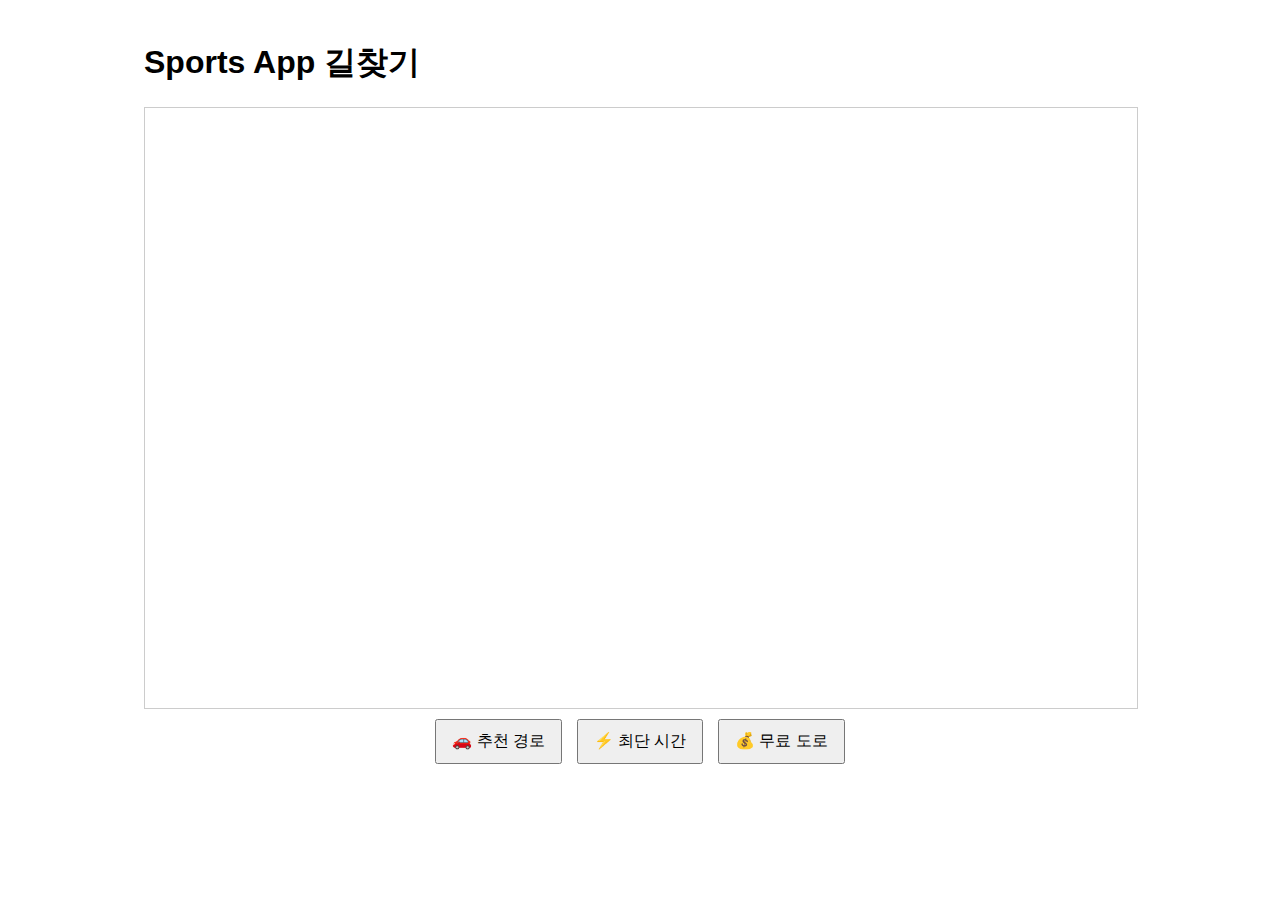
<file: index.html>
<!DOCTYPE html>
<html>
<head>
    <meta charset="UTF-8">
    <title>Sports App - 지도 길찾기</title>
    <link rel="stylesheet" href="style.css">
    <script type="text/javascript" src="https://oapi.map.naver.com/openapi/v3/maps.js?ncpKeyId=27nkfb9obp"></script>
</head>
<body>
    <div class="container">
        <h1>Sports App 길찾기</h1>
        <div id="map"></div>
        <div class="buttons">
            <button onclick="findRoute('traoptimal')">🚗 추천 경로</button>
            <button onclick="findRoute('trafast')">⚡️ 최단 시간</button>
            <button onclick="findRoute('traavoidtoll')">💰 무료 도로</button>
        </div>
    </div>
    <script src="script.js"></script>
</body>
</html>
</file>
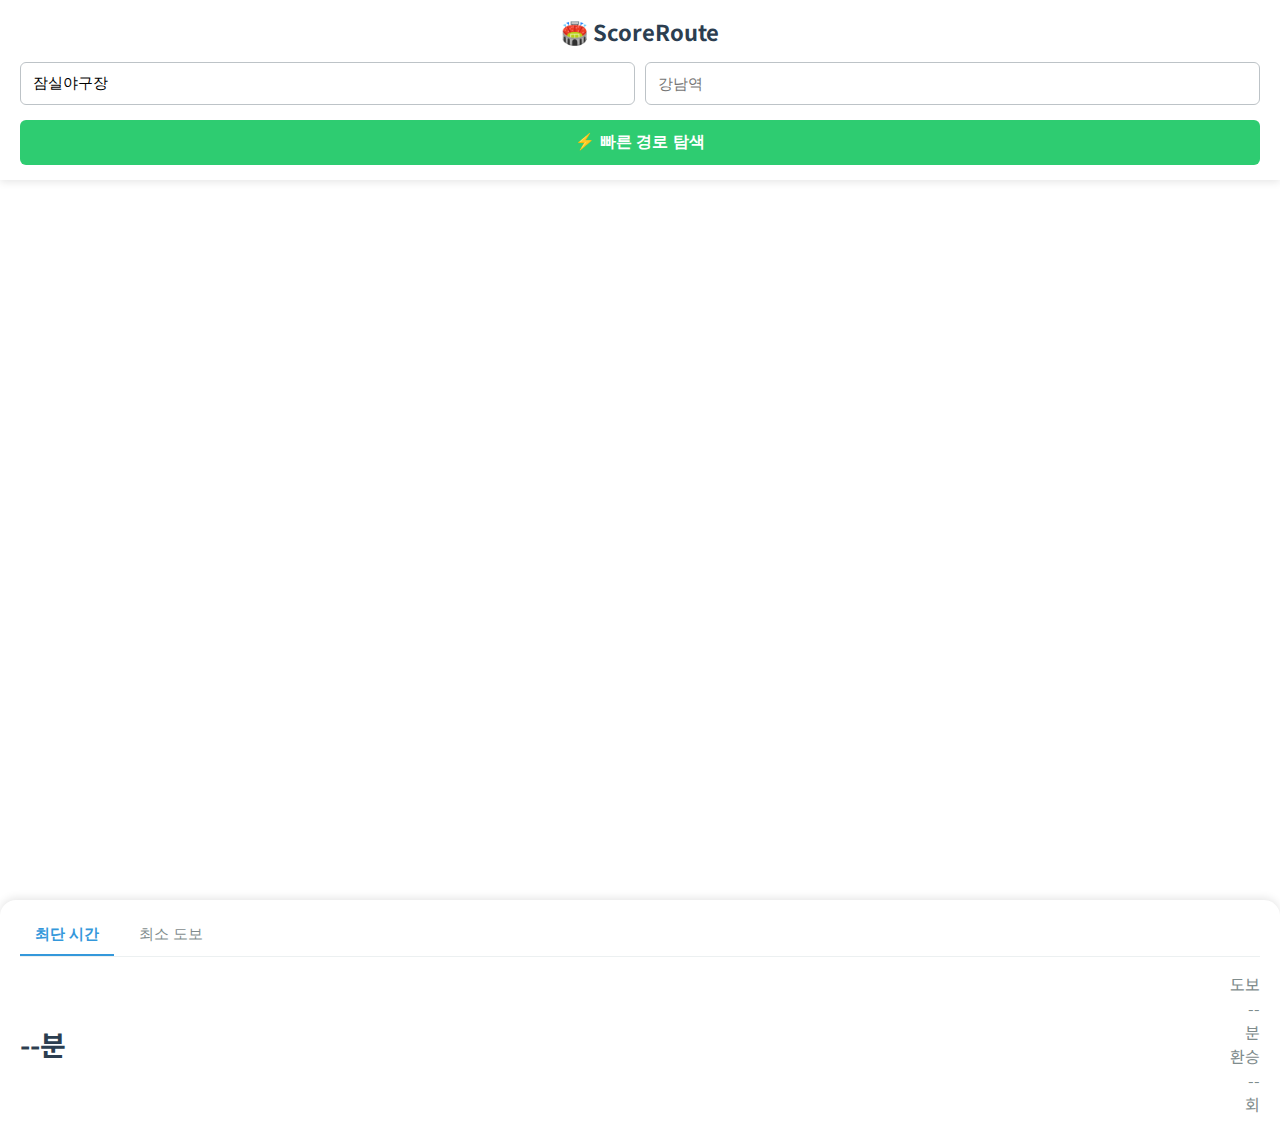
<file: static/index.html>
<!DOCTYPE html>
<html>
<head>
    <meta charset="UTF-8">
    <title>ScoreRoute - 경로 탐색</title>
    <link rel="preconnect" href="https://fonts.googleapis.com">
    <link rel="preconnect" href="https://fonts.gstatic.com" crossorigin>
    <link href="https://fonts.googleapis.com/css2?family=Noto+Sans+KR:wght@400;500;700&display=swap" rel="stylesheet">
    
    <link rel="stylesheet" href="style.css">
    <script type="text/javascript" src="https://oapi.map.naver.com/openapi/v3/maps.js?ncpKeyId=27nkfb9obp"></script>
</head>
<body>
    <div class="control-panel">
        <h1>🏟️ ScoreRoute</h1>
        <div class="form-group">
            <input type="text" id="start" value="잠실야구장" placeholder="출발지">
            <input type="text" id="destination" placeholder="강남역">
        </div>
        <button class="submit-btn">⚡ 빠른 경로 탐색</button>
    </div>

    <div id="map"></div>

    <div class="results-panel" id="results-panel">
        <div class="tabs">
            <button class="tab-btn active" data-path="fastest">최단 시간</button>
            <button class="tab-btn" data-path="walk">최소 도보</button>
        </div>
        <div class="result-content">
            <div class="time-info">
                <span id="total-time">--</span>분
            </div>
            <div class="detail-info">
                <span>도보 <span id="walk-time">--</span>분</span>
                <span>환승 <span id="transfer-count">--</span>회</span>
            </div>
        </div>
    </div>
    
    <script src="script.js"></script>
</body>
</html>
</file>
<file: style.css>
body {
    font-family: sans-serif;
    display: flex;
    justify-content: center;
    margin: 20px;
}
.container {
    width: 80%;
    max-width: 1000px;
}
#map {
    width: 100%;
    height: 600px;
    border: 1px solid #ccc;
}
.buttons {
    margin-top: 10px;
    text-align: center;
}
button {
    padding: 10px 15px;
    margin: 0 5px;
    font-size: 16px;
    cursor: pointer;
}
</file>
<file: static/style.css>
:root {
    --primary-green: #2ecc71;
    --dark-green: #27ae60;
    --text-dark: #2c3e50;
    --panel-bg: #ffffff;
    --border-light: #ecf0f1;
    --accent-blue: #3498db;
}

html, body {
    margin: 0;
    padding: 0;
    height: 100%;
    font-family: 'Noto Sans KR', sans-serif;
    overflow: hidden;
}

body {
    display: flex;
    flex-direction: column;
}

/* 상단 컨트롤 패널 */
.control-panel {
    background-color: var(--panel-bg);
    padding: 15px 20px;
    box-shadow: 0 2px 8px rgba(0,0,0,0.1);
    z-index: 10;
}

.control-panel h1 {
    font-size: 22px;
    font-weight: 700;
    text-align: center;
    margin: 0 0 15px 0;
    color: var(--text-dark);
}

.form-group {
    display: flex;
    gap: 10px;
    margin-bottom: 15px;
}

.form-group input {
    width: 100%;
    padding: 12px;
    border: 1px solid #bdc3c7;
    border-radius: 6px;
    font-size: 15px;
    font-weight: 500;
}

.submit-btn {
    width: 100%;
    padding: 12px;
    background-color: var(--primary-green);
    color: white;
    border: none;
    border-radius: 6px;
    font-size: 16px;
    font-weight: 700;
    cursor: pointer;
    transition: background-color 0.2s ease;
}

.submit-btn:hover {
    background-color: var(--dark-green);
}

/* 지도 영역 */
#map {
    width: 100%;
    flex-grow: 1;
}

/* 하단 결과 패널 */
.results-panel {
    position: absolute;
    bottom: 0;
    left: 0;
    right: 0;
    background-color: var(--panel-bg);
    padding: 15px 20px;
    box-shadow: 0 -2px 8px rgba(0,0,0,0.1);
    border-top-left-radius: 16px;
    border-top-right-radius: 16px;
    z-index: 20;
    transform: translateY(100%); /* 기본적으로 아래에 숨김 */
    transition: transform 0.4s ease-in-out;
}

.results-panel.show {
    transform: translateY(0); /* .show 클래스가 추가되면 위로 올라옴 */
}

.tabs {
    display: flex;
    gap: 10px;
    border-bottom: 1px solid var(--border-light);
    margin-bottom: 15px;
}

.tab-btn {
    padding: 10px 15px;
    border: none;
    background: none;
    font-size: 15px;
    font-weight: 500;
    color: #7f8c8d;
    cursor: pointer;
    border-bottom: 2px solid transparent;
}

.tab-btn.active {
    color: var(--accent-blue);
    font-weight: 700;
    border-bottom: 2px solid var(--accent-blue);
}

.result-content {
    display: flex;
    align-items: center;
    justify-content: space-between;
}

.time-info {
    font-size: 28px;
    font-weight: 700;
    color: var(--text-dark);
}

.detail-info {
    text-align: right;
    color: #7f8c8d;
}
.detail-info span {
    display: block;
}
.detail-info span b {
    color: var(--text-dark);
}
</file>
